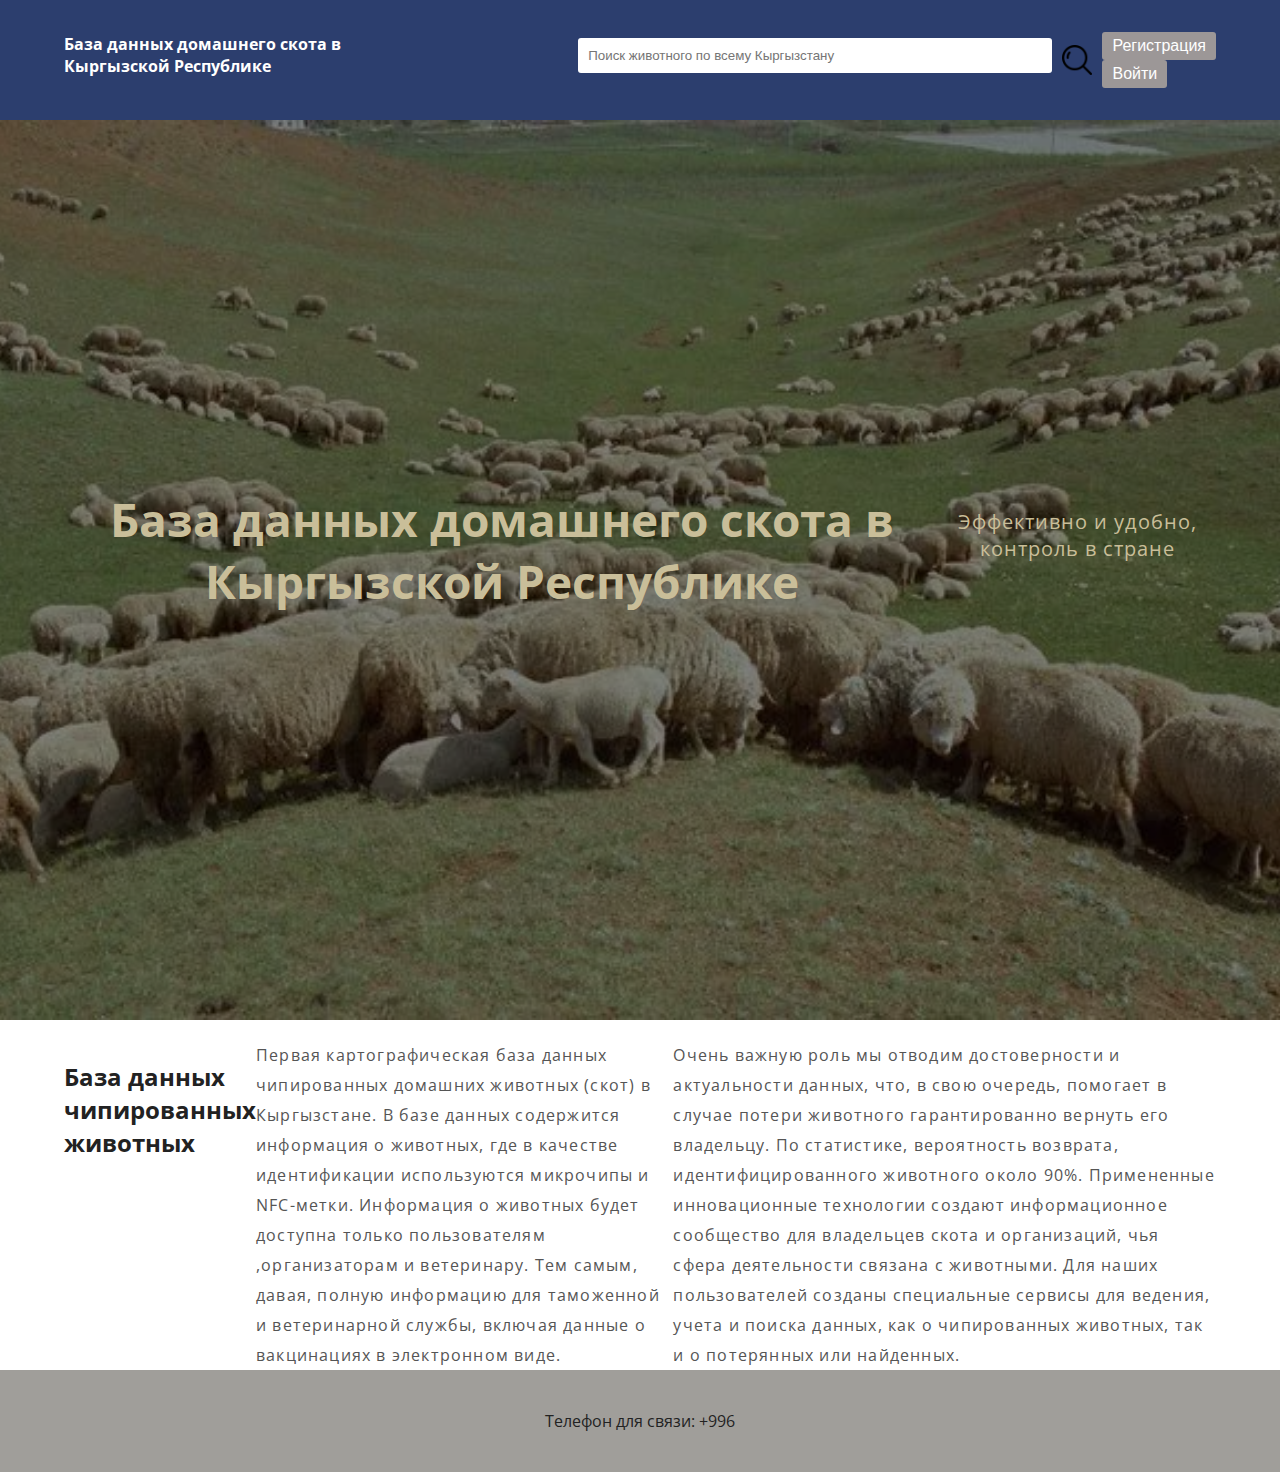
<file: 3/index.html>
<!DOCTYPE html>
<html lang="en">
  <head>
    <meta charset="UTF-8" />
    <meta name="viewport" content="width=device-width, initial-scale=1.0" />
    <link rel="stylesheet" href="3index.css" />
    <title>Главное - База данных домашнего скота в Кыргызской Республике</title>
  </head>
  <body>
    <nav class="nav">
      <div class="container">
        <div class="logo">
          <h5>
            <span class="upper">База данных домашнего скота в</span>
            <span class="lower">Кыргызской Республике</span>
          </h5>
        </div>

        <div class="search-bar">
          <input
            type="text"
            id="searchInput"
            placeholder="Поиск животного по всему Кыргызстану"
          />
          <button id="searchBtn"></button>
        </div>
        <div class="user-actions">
          <button id="registerBtn">
            <a href="http://127.0.0.1:5500/3/6index.html" class="btn"
              >Регистрация
            </a>
          </button>
          <button id="loginBtn">
            <a href="http://127.0.0.1:5500/3/6index.html" class="btn">Войти</a>
          </button>
          <div class="dropdown-content" id="loginDropdown">
            <a href="#">Ветеринар</a>
            <a href="#">Организация</a>
          </div>
        </div>
      </div>
    </nav>

    <div class="hero">
      <div class="container">
        <h1>База данных домашнего скота в Кыргызской Республике</h1>
        <p>Эффективно и удобно, контроль в стране</p>
      </div>
    </div>

    <section id="info-enactus" class="container content">
      <h2>База данных чипированных животных</h2>
      <p>
        Первая картографическая база данных чипированных домашних животных
        (скот) в Кыргызстане. В базе данных содержится информация о животных,
        где в качестве идентификации используются микрочипы и NFC-метки.
        Информация о животных будет доступна только пользователям ,организаторам
        и ветеринару. Тем самым, давая, полную информацию для таможенной и
        ветеринарной службы, включая данные о вакцинациях в электронном виде.
      </p>

      <h3></h3>
      <p>
        Очень важную роль мы отводим достоверности и актуальности данных, что, в
        свою очередь, помогает в случае потери животного гарантированно вернуть
        его владельцу. По статистике, вероятность возврата, идентифицированного
        животного около 90%. Примененные инновационные технологии создают
        информационное сообщество для владельцев скота и организаций, чья
        сфера деятельности связана с животными. Для наших пользователей созданы
        специальные сервисы для ведения, учета и поиска данных, как о
        чипированных животных, так и о потерянных или найденных.
      </p>
    </section>

    <footer id="contacts">
      <div class="icons-container"></div>
      <div class="contact-info">
        <p>Телефон для связи: +996</p>
      </div>
    </footer>

    <script src="3index.js"></script>
  </body>
</html>
</file>
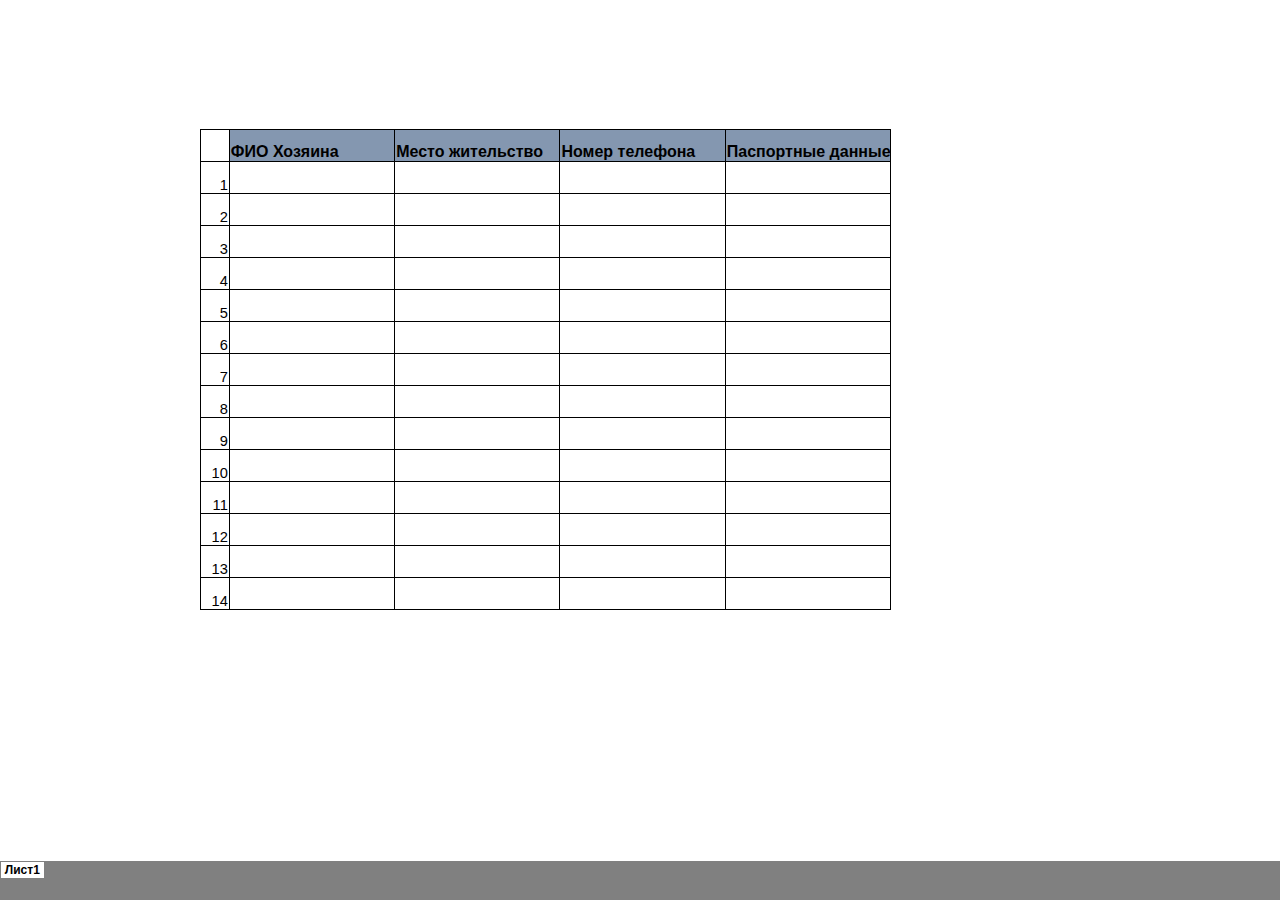
<file: 3/таблица.htm>
<html xmlns:v="urn:schemas-microsoft-com:vml"
xmlns:o="urn:schemas-microsoft-com:office:office"
xmlns:x="urn:schemas-microsoft-com:office:excel"
xmlns="http://www.w3.org/TR/REC-html40">

<head>
<meta name="Excel Workbook Frameset">
<meta http-equiv=Content-Type content="text/html; charset=windows-1251">
<meta name=ProgId content=Excel.Sheet>
<meta name=Generator content="Microsoft Excel 15">
<link rel=File-List href="�������.files/filelist.xml">
<![if !supportTabStrip]>
<link id="shLink" href="�������.files/sheet001.htm">

<link id="shLink">

<script language="JavaScript">
<!--
 var c_lTabs=1;

 var c_rgszSh=new Array(c_lTabs);
 c_rgszSh[0] = "����1";



 var c_rgszClr=new Array(8);
 c_rgszClr[0]="window";
 c_rgszClr[1]="buttonface";
 c_rgszClr[2]="windowframe";
 c_rgszClr[3]="windowtext";
 c_rgszClr[4]="threedlightshadow";
 c_rgszClr[5]="threedhighlight";
 c_rgszClr[6]="threeddarkshadow";
 c_rgszClr[7]="threedshadow";

 var g_iShCur;
 var g_rglTabX=new Array(c_lTabs);

function fnGetIEVer()
{
 var ua=window.navigator.userAgent
 var msie=ua.indexOf("MSIE")
 if (msie>0 && window.navigator.platform=="Win32")
  return parseInt(ua.substring(msie+5,ua.indexOf(".", msie)));
 else
  return 0;
}

function fnBuildFrameset()
{
 var szHTML="<frameset rows=\"*,18\" border=0 width=0 frameborder=no framespacing=0>"+
  "<frame src=\""+document.all.item("shLink")[0].href+"\" name=\"frSheet\" noresize>"+
  "<frameset cols=\"54,*\" border=0 width=0 frameborder=no framespacing=0>"+
  "<frame src=\"\" name=\"frScroll\" marginwidth=0 marginheight=0 scrolling=no>"+
  "<frame src=\"\" name=\"frTabs\" marginwidth=0 marginheight=0 scrolling=no>"+
  "</frameset></frameset><plaintext>";

 with (document) {
  open("text/html","replace");
  write(szHTML);
  close();
 }

 fnBuildTabStrip();
}

function fnBuildTabStrip()
{
 var szHTML=
  "<html><head><style>.clScroll {font:8pt Courier New;color:"+c_rgszClr[6]+";cursor:default;line-height:10pt;}"+
  ".clScroll2 {font:10pt Arial;color:"+c_rgszClr[6]+";cursor:default;line-height:11pt;}</style></head>"+
  "<body onclick=\"event.returnValue=false;\" ondragstart=\"event.returnValue=false;\" onselectstart=\"event.returnValue=false;\" bgcolor="+c_rgszClr[4]+" topmargin=0 leftmargin=0><table cellpadding=0 cellspacing=0 width=100%>"+
  "<tr><td colspan=6 height=1 bgcolor="+c_rgszClr[2]+"></td></tr>"+
  "<tr><td style=\"font:1pt\">&nbsp;<td>"+
  "<td valign=top id=tdScroll class=\"clScroll\" onclick=\"parent.fnFastScrollTabs(0);\" onmouseover=\"parent.fnMouseOverScroll(0);\" onmouseout=\"parent.fnMouseOutScroll(0);\"><a>&#171;</a></td>"+
  "<td valign=top id=tdScroll class=\"clScroll2\" onclick=\"parent.fnScrollTabs(0);\" ondblclick=\"parent.fnScrollTabs(0);\" onmouseover=\"parent.fnMouseOverScroll(1);\" onmouseout=\"parent.fnMouseOutScroll(1);\"><a>&lt</a></td>"+
  "<td valign=top id=tdScroll class=\"clScroll2\" onclick=\"parent.fnScrollTabs(1);\" ondblclick=\"parent.fnScrollTabs(1);\" onmouseover=\"parent.fnMouseOverScroll(2);\" onmouseout=\"parent.fnMouseOutScroll(2);\"><a>&gt</a></td>"+
  "<td valign=top id=tdScroll class=\"clScroll\" onclick=\"parent.fnFastScrollTabs(1);\" onmouseover=\"parent.fnMouseOverScroll(3);\" onmouseout=\"parent.fnMouseOutScroll(3);\"><a>&#187;</a></td>"+
  "<td style=\"font:1pt\">&nbsp;<td></tr></table></body></html>";

 with (frames['frScroll'].document) {
  open("text/html","replace");
  write(szHTML);
  close();
 }

 szHTML =
  "<html><head>"+
  "<style>A:link,A:visited,A:active {text-decoration:none;"+"color:"+c_rgszClr[3]+";}"+
  ".clTab {cursor:hand;background:"+c_rgszClr[1]+";font:9pt Arial;padding-left:3px;padding-right:3px;text-align:center;}"+
  ".clBorder {background:"+c_rgszClr[2]+";font:1pt;}"+
  "</style></head><body onload=\"parent.fnInit();\" onselectstart=\"event.returnValue=false;\" ondragstart=\"event.returnValue=false;\" bgcolor="+c_rgszClr[4]+
  " topmargin=0 leftmargin=0><table id=tbTabs cellpadding=0 cellspacing=0>";

 var iCellCount=(c_lTabs+1)*2;

 var i;
 for (i=0;i<iCellCount;i+=2)
  szHTML+="<col width=1><col>";

 var iRow;
 for (iRow=0;iRow<6;iRow++) {

  szHTML+="<tr>";

  if (iRow==5)
   szHTML+="<td colspan="+iCellCount+"></td>";
  else {
   if (iRow==0) {
    for(i=0;i<iCellCount;i++)
     szHTML+="<td height=1 class=\"clBorder\"></td>";
   } else if (iRow==1) {
    for(i=0;i<c_lTabs;i++) {
     szHTML+="<td height=1 nowrap class=\"clBorder\">&nbsp;</td>";
     szHTML+=
      "<td id=tdTab height=1 nowrap class=\"clTab\" onmouseover=\"parent.fnMouseOverTab("+i+");\" onmouseout=\"parent.fnMouseOutTab("+i+");\">"+
      "<a href=\""+document.all.item("shLink")[i].href+"\" target=\"frSheet\" id=aTab>&nbsp;"+c_rgszSh[i]+"&nbsp;</a></td>";
    }
    szHTML+="<td id=tdTab height=1 nowrap class=\"clBorder\"><a id=aTab>&nbsp;</a></td><td width=100%></td>";
   } else if (iRow==2) {
    for (i=0;i<c_lTabs;i++)
     szHTML+="<td height=1></td><td height=1 class=\"clBorder\"></td>";
    szHTML+="<td height=1></td><td height=1></td>";
   } else if (iRow==3) {
    for (i=0;i<iCellCount;i++)
     szHTML+="<td height=1></td>";
   } else if (iRow==4) {
    for (i=0;i<c_lTabs;i++)
     szHTML+="<td height=1 width=1></td><td height=1></td>";
    szHTML+="<td height=1 width=1></td><td></td>";
   }
  }
  szHTML+="</tr>";
 }

 szHTML+="</table></body></html>";
 with (frames['frTabs'].document) {
  open("text/html","replace");
  charset=document.charset;
  write(szHTML);
  close();
 }
}

function fnInit()
{
 g_rglTabX[0]=0;
 var i;
 for (i=1;i<=c_lTabs;i++)
  with (frames['frTabs'].document.all.tbTabs.rows[1].cells[fnTabToCol(i-1)])
   g_rglTabX[i]=offsetLeft+offsetWidth-6;
}

function fnTabToCol(iTab)
{
 return 2*iTab+1;
}

function fnNextTab(fDir)
{
 var iNextTab=-1;
 var i;

 with (frames['frTabs'].document.body) {
  if (fDir==0) {
   if (scrollLeft>0) {
    for (i=0;i<c_lTabs&&g_rglTabX[i]<scrollLeft;i++);
    if (i<c_lTabs)
     iNextTab=i-1;
   }
  } else {
   if (g_rglTabX[c_lTabs]+6>offsetWidth+scrollLeft) {
    for (i=0;i<c_lTabs&&g_rglTabX[i]<=scrollLeft;i++);
    if (i<c_lTabs)
     iNextTab=i;
   }
  }
 }
 return iNextTab;
}

function fnScrollTabs(fDir)
{
 var iNextTab=fnNextTab(fDir);

 if (iNextTab>=0) {
  frames['frTabs'].scroll(g_rglTabX[iNextTab],0);
  return true;
 } else
  return false;
}

function fnFastScrollTabs(fDir)
{
 if (c_lTabs>16)
  frames['frTabs'].scroll(g_rglTabX[fDir?c_lTabs-1:0],0);
 else
  if (fnScrollTabs(fDir)>0) window.setTimeout("fnFastScrollTabs("+fDir+");",5);
}

function fnSetTabProps(iTab,fActive)
{
 var iCol=fnTabToCol(iTab);
 var i;

 if (iTab>=0) {
  with (frames['frTabs'].document.all) {
   with (tbTabs) {
    for (i=0;i<=4;i++) {
     with (rows[i]) {
      if (i==0)
       cells[iCol].style.background=c_rgszClr[fActive?0:2];
      else if (i>0 && i<4) {
       if (fActive) {
        cells[iCol-1].style.background=c_rgszClr[2];
        cells[iCol].style.background=c_rgszClr[0];
        cells[iCol+1].style.background=c_rgszClr[2];
       } else {
        if (i==1) {
         cells[iCol-1].style.background=c_rgszClr[2];
         cells[iCol].style.background=c_rgszClr[1];
         cells[iCol+1].style.background=c_rgszClr[2];
        } else {
         cells[iCol-1].style.background=c_rgszClr[4];
         cells[iCol].style.background=c_rgszClr[(i==2)?2:4];
         cells[iCol+1].style.background=c_rgszClr[4];
        }
       }
      } else
       cells[iCol].style.background=c_rgszClr[fActive?2:4];
     }
    }
   }
   with (aTab[iTab].style) {
    cursor=(fActive?"default":"hand");
    color=c_rgszClr[3];
   }
  }
 }
}

function fnMouseOverScroll(iCtl)
{
 frames['frScroll'].document.all.tdScroll[iCtl].style.color=c_rgszClr[7];
}

function fnMouseOutScroll(iCtl)
{
 frames['frScroll'].document.all.tdScroll[iCtl].style.color=c_rgszClr[6];
}

function fnMouseOverTab(iTab)
{
 if (iTab!=g_iShCur) {
  var iCol=fnTabToCol(iTab);
  with (frames['frTabs'].document.all) {
   tdTab[iTab].style.background=c_rgszClr[5];
  }
 }
}

function fnMouseOutTab(iTab)
{
 if (iTab>=0) {
  var elFrom=frames['frTabs'].event.srcElement;
  var elTo=frames['frTabs'].event.toElement;

  if ((!elTo) ||
   (elFrom.tagName==elTo.tagName) ||
   (elTo.tagName=="A" && elTo.parentElement!=elFrom) ||
   (elFrom.tagName=="A" && elFrom.parentElement!=elTo)) {

   if (iTab!=g_iShCur) {
    with (frames['frTabs'].document.all) {
     tdTab[iTab].style.background=c_rgszClr[1];
    }
   }
  }
 }
}

function fnSetActiveSheet(iSh)
{
 if (iSh!=g_iShCur) {
  fnSetTabProps(g_iShCur,false);
  fnSetTabProps(iSh,true);
  g_iShCur=iSh;
 }
}

 window.g_iIEVer=fnGetIEVer();
 if (window.g_iIEVer>=4)
  fnBuildFrameset();
//-->
</script>
<![endif]><!--[if gte mso 9]><xml>
 <x:ExcelWorkbook>
  <x:ExcelWorksheets>
   <x:ExcelWorksheet>
    <x:Name>����1</x:Name>
    <x:WorksheetSource HRef="�������.files/sheet001.htm"/>
   </x:ExcelWorksheet>
  </x:ExcelWorksheets>
  <x:Stylesheet HRef="�������.files/stylesheet.css"/>
  <x:WindowHeight>9045</x:WindowHeight>
  <x:WindowWidth>20490</x:WindowWidth>
  <x:WindowTopX>0</x:WindowTopX>
  <x:WindowTopY>0</x:WindowTopY>
  <x:ProtectStructure>False</x:ProtectStructure>
  <x:ProtectWindows>False</x:ProtectWindows>
 </x:ExcelWorkbook>
</xml><![endif]-->
</head>

<frameset rows="*,39" border=0 width=0 frameborder=no framespacing=0>
 <frame src="�������.files/sheet001.htm" name="frSheet">
 <frame src="�������.files/tabstrip.htm" name="frTabs" marginwidth=0 marginheight=0>
 <noframes>
  <body>
   <p>��� �������� �������� ������, ������ ������� ������� �� �� ������������.</p>
  </body>
 </noframes>
</frameset>
</html>
</file>
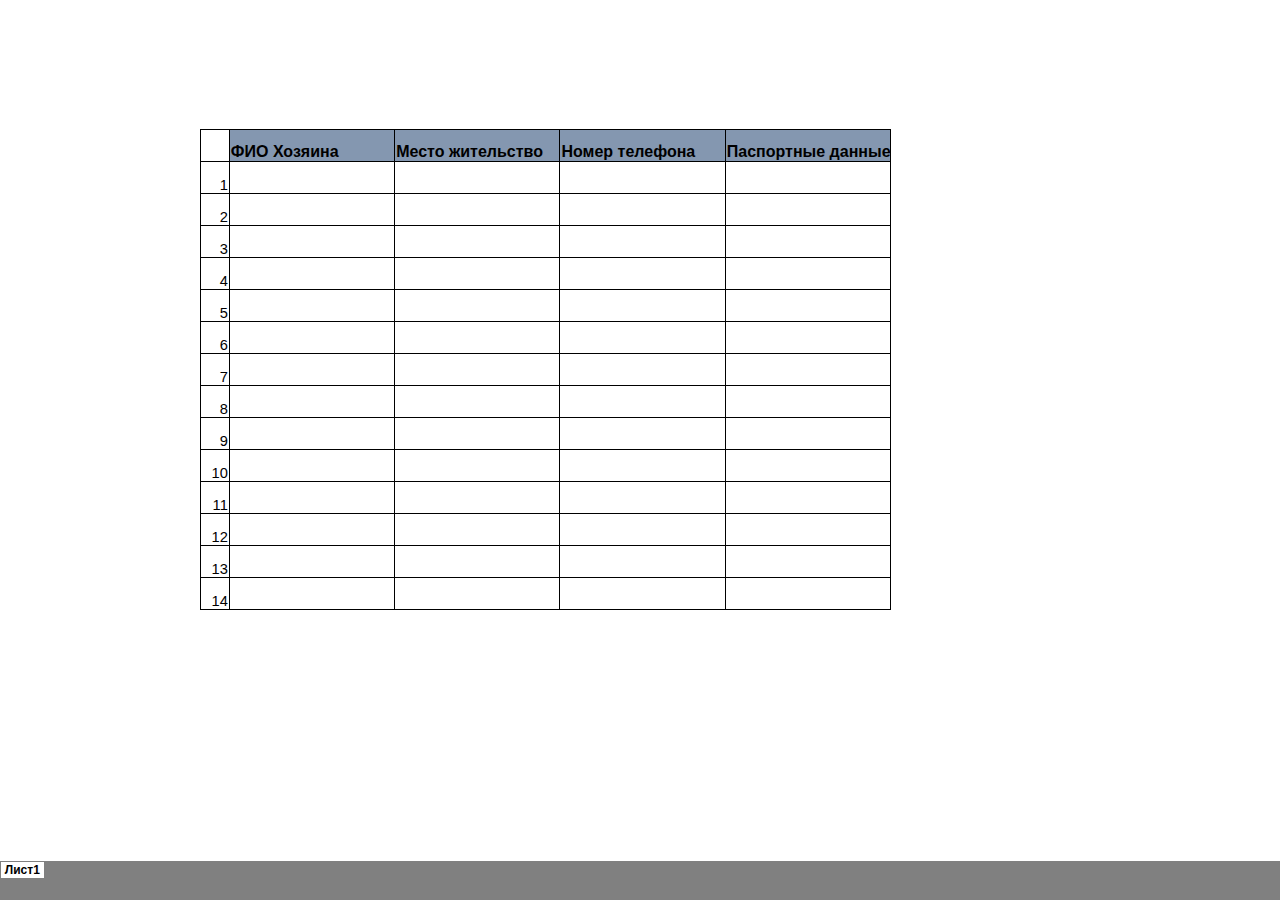
<file: 3/таблица.files/sheet001.htm>
<html xmlns:v="urn:schemas-microsoft-com:vml"
xmlns:o="urn:schemas-microsoft-com:office:office"
xmlns:x="urn:schemas-microsoft-com:office:excel"
xmlns="http://www.w3.org/TR/REC-html40">

<head>
<meta http-equiv=Content-Type content="text/html; charset=windows-1251">
<meta name=ProgId content=Excel.Sheet>
<meta name=Generator content="Microsoft Excel 15">
<link id=Main-File rel=Main-File href="../�������.htm">
<link rel=File-List href=filelist.xml>
<link rel=Stylesheet href=stylesheet.css>
<style>
<!--table
	{mso-displayed-decimal-separator:"\.";
	mso-displayed-thousand-separator:"\,";}
@page
	{margin:.75in .7in .75in .7in;
	mso-header-margin:.3in;
	mso-footer-margin:.3in;}
-->
</style>
<![if !supportTabStrip]><script language="JavaScript">
<!--
function fnUpdateTabs()
 {
  if (parent.window.g_iIEVer>=4) {
   if (parent.document.readyState=="complete"
    && parent.frames['frTabs'].document.readyState=="complete")
   parent.fnSetActiveSheet(0);
  else
   window.setTimeout("fnUpdateTabs();",150);
 }
}

if (window.name!="frSheet")
 window.location.replace("../�������.htm");
else
 fnUpdateTabs();
//-->
</script>
<![endif]>
</head>

<body link="#0563C1" vlink="#954F72">

<table border=0 cellpadding=0 cellspacing=0 width=881 style='border-collapse:
 collapse;table-layout:fixed;width:662pt'>
 <col width=64 span=3 style='mso-width-source:userset;mso-width-alt:2340;
 width:48pt'>
 <col width=29 style='mso-width-source:userset;mso-width-alt:1060;width:22pt'>
 <col width=165 span=7 style='mso-width-source:userset;mso-width-alt:6034;
 width:124pt'>
 <tr height=20 style='height:15.0pt'>
  <td height=20 width=64 style='height:15.0pt;width:48pt'></td>
  <td width=64 style='width:48pt'></td>
  <td width=64 style='width:48pt'></td>
  <td width=29 style='width:22pt'></td>
  <td width=165 style='width:124pt'></td>
  <td width=165 style='width:124pt'></td>
  <td width=165 style='width:124pt'></td>
  <td width=165 style='width:124pt'></td>
 </tr>
 <tr height=80 style='height:60.0pt;mso-xlrowspan:4'>
  <td height=80 colspan=8 style='height:60.0pt;mso-ignore:colspan'></td>
 </tr>
 <tr height=21 style='mso-height-source:userset;height:15.75pt'>
  <td height=21 colspan=8 style='height:15.75pt;mso-ignore:colspan'></td>
 </tr>
 <tr height=32 style='mso-height-source:userset;height:24.0pt'>
  <td height=32 colspan=3 style='height:24.0pt;mso-ignore:colspan'></td>
  <td class=xl65>&nbsp;</td>
  <td class=xl66 style='border-left:none'>��� �������</td>
  <td class=xl66 style='border-left:none'>����� ����������<span
  style='mso-spacerun:yes'>�</span></td>
  <td class=xl66 style='border-left:none'>����� ��������</td>
  <td class=xl66 style='border-left:none'>���������� ������</td>
 </tr>
 <tr height=32 style='mso-height-source:userset;height:24.0pt'>
  <td height=32 colspan=3 style='height:24.0pt;mso-ignore:colspan'></td>
  <td class=xl65 align=right style='border-top:none'>1</td>
  <td class=xl65 style='border-top:none;border-left:none'>&nbsp;</td>
  <td class=xl65 style='border-top:none;border-left:none'>&nbsp;</td>
  <td class=xl65 style='border-top:none;border-left:none'>&nbsp;</td>
  <td class=xl65 style='border-top:none;border-left:none'>&nbsp;</td>
 </tr>
 <tr height=32 style='mso-height-source:userset;height:24.0pt'>
  <td height=32 colspan=3 style='height:24.0pt;mso-ignore:colspan'></td>
  <td class=xl65 align=right style='border-top:none'>2</td>
  <td class=xl65 style='border-top:none;border-left:none'>&nbsp;</td>
  <td class=xl65 style='border-top:none;border-left:none'>&nbsp;</td>
  <td class=xl65 style='border-top:none;border-left:none'>&nbsp;</td>
  <td class=xl65 style='border-top:none;border-left:none'>&nbsp;</td>
 </tr>
 <tr height=32 style='mso-height-source:userset;height:24.0pt'>
  <td height=32 colspan=3 style='height:24.0pt;mso-ignore:colspan'></td>
  <td class=xl65 align=right style='border-top:none'>3</td>
  <td class=xl65 style='border-top:none;border-left:none'>&nbsp;</td>
  <td class=xl65 style='border-top:none;border-left:none'>&nbsp;</td>
  <td class=xl65 style='border-top:none;border-left:none'>&nbsp;</td>
  <td class=xl65 style='border-top:none;border-left:none'>&nbsp;</td>
 </tr>
 <tr height=32 style='mso-height-source:userset;height:24.0pt'>
  <td height=32 colspan=3 style='height:24.0pt;mso-ignore:colspan'></td>
  <td class=xl65 align=right style='border-top:none'>4</td>
  <td class=xl65 style='border-top:none;border-left:none'>&nbsp;</td>
  <td class=xl65 style='border-top:none;border-left:none'>&nbsp;</td>
  <td class=xl65 style='border-top:none;border-left:none'>&nbsp;</td>
  <td class=xl65 style='border-top:none;border-left:none'>&nbsp;</td>
 </tr>
 <tr height=32 style='mso-height-source:userset;height:24.0pt'>
  <td height=32 colspan=3 style='height:24.0pt;mso-ignore:colspan'></td>
  <td class=xl65 align=right style='border-top:none'>5</td>
  <td class=xl65 style='border-top:none;border-left:none'>&nbsp;</td>
  <td class=xl65 style='border-top:none;border-left:none'>&nbsp;</td>
  <td class=xl65 style='border-top:none;border-left:none'>&nbsp;</td>
  <td class=xl65 style='border-top:none;border-left:none'>&nbsp;</td>
 </tr>
 <tr height=32 style='mso-height-source:userset;height:24.0pt'>
  <td height=32 colspan=3 style='height:24.0pt;mso-ignore:colspan'></td>
  <td class=xl65 align=right style='border-top:none'>6</td>
  <td class=xl65 style='border-top:none;border-left:none'>&nbsp;</td>
  <td class=xl65 style='border-top:none;border-left:none'>&nbsp;</td>
  <td class=xl65 style='border-top:none;border-left:none'>&nbsp;</td>
  <td class=xl65 style='border-top:none;border-left:none'>&nbsp;</td>
 </tr>
 <tr height=32 style='mso-height-source:userset;height:24.0pt'>
  <td height=32 colspan=3 style='height:24.0pt;mso-ignore:colspan'></td>
  <td class=xl65 align=right style='border-top:none'>7</td>
  <td class=xl65 style='border-top:none;border-left:none'>&nbsp;</td>
  <td class=xl65 style='border-top:none;border-left:none'>&nbsp;</td>
  <td class=xl65 style='border-top:none;border-left:none'>&nbsp;</td>
  <td class=xl65 style='border-top:none;border-left:none'>&nbsp;</td>
 </tr>
 <tr height=32 style='mso-height-source:userset;height:24.0pt'>
  <td height=32 colspan=3 style='height:24.0pt;mso-ignore:colspan'></td>
  <td class=xl65 align=right style='border-top:none'>8</td>
  <td class=xl65 style='border-top:none;border-left:none'>&nbsp;</td>
  <td class=xl65 style='border-top:none;border-left:none'>&nbsp;</td>
  <td class=xl65 style='border-top:none;border-left:none'>&nbsp;</td>
  <td class=xl65 style='border-top:none;border-left:none'>&nbsp;</td>
 </tr>
 <tr height=32 style='mso-height-source:userset;height:24.0pt'>
  <td height=32 colspan=3 style='height:24.0pt;mso-ignore:colspan'></td>
  <td class=xl65 align=right style='border-top:none'>9</td>
  <td class=xl65 style='border-top:none;border-left:none'>&nbsp;</td>
  <td class=xl65 style='border-top:none;border-left:none'>&nbsp;</td>
  <td class=xl65 style='border-top:none;border-left:none'>&nbsp;</td>
  <td class=xl65 style='border-top:none;border-left:none'>&nbsp;</td>
 </tr>
 <tr height=32 style='mso-height-source:userset;height:24.0pt'>
  <td height=32 colspan=3 style='height:24.0pt;mso-ignore:colspan'></td>
  <td class=xl65 align=right style='border-top:none'>10</td>
  <td class=xl65 style='border-top:none;border-left:none'>&nbsp;</td>
  <td class=xl65 style='border-top:none;border-left:none'>&nbsp;</td>
  <td class=xl65 style='border-top:none;border-left:none'>&nbsp;</td>
  <td class=xl65 style='border-top:none;border-left:none'>&nbsp;</td>
 </tr>
 <tr height=32 style='mso-height-source:userset;height:24.0pt'>
  <td height=32 colspan=3 style='height:24.0pt;mso-ignore:colspan'></td>
  <td class=xl65 align=right style='border-top:none'>11</td>
  <td class=xl65 style='border-top:none;border-left:none'>&nbsp;</td>
  <td class=xl65 style='border-top:none;border-left:none'>&nbsp;</td>
  <td class=xl65 style='border-top:none;border-left:none'>&nbsp;</td>
  <td class=xl65 style='border-top:none;border-left:none'>&nbsp;</td>
 </tr>
 <tr height=32 style='mso-height-source:userset;height:24.0pt'>
  <td height=32 colspan=3 style='height:24.0pt;mso-ignore:colspan'></td>
  <td class=xl65 align=right style='border-top:none'>12</td>
  <td class=xl65 style='border-top:none;border-left:none'>&nbsp;</td>
  <td class=xl65 style='border-top:none;border-left:none'>&nbsp;</td>
  <td class=xl65 style='border-top:none;border-left:none'>&nbsp;</td>
  <td class=xl65 style='border-top:none;border-left:none'>&nbsp;</td>
 </tr>
 <tr height=32 style='mso-height-source:userset;height:24.0pt'>
  <td height=32 colspan=3 style='height:24.0pt;mso-ignore:colspan'></td>
  <td class=xl65 align=right style='border-top:none'>13</td>
  <td class=xl65 style='border-top:none;border-left:none'>&nbsp;</td>
  <td class=xl65 style='border-top:none;border-left:none'>&nbsp;</td>
  <td class=xl65 style='border-top:none;border-left:none'>&nbsp;</td>
  <td class=xl65 style='border-top:none;border-left:none'>&nbsp;</td>
 </tr>
 <tr height=32 style='mso-height-source:userset;height:24.0pt'>
  <td height=32 colspan=3 style='height:24.0pt;mso-ignore:colspan'></td>
  <td class=xl65 align=right style='border-top:none'>14</td>
  <td class=xl65 style='border-top:none;border-left:none'>&nbsp;</td>
  <td class=xl65 style='border-top:none;border-left:none'>&nbsp;</td>
  <td class=xl65 style='border-top:none;border-left:none'>&nbsp;</td>
  <td class=xl65 style='border-top:none;border-left:none'>&nbsp;</td>
 </tr>
 <![if supportMisalignedColumns]>
 <tr height=0 style='display:none'>
  <td width=64 style='width:48pt'></td>
  <td width=64 style='width:48pt'></td>
  <td width=64 style='width:48pt'></td>
  <td width=29 style='width:22pt'></td>
  <td width=165 style='width:124pt'></td>
  <td width=165 style='width:124pt'></td>
  <td width=165 style='width:124pt'></td>
  <td width=165 style='width:124pt'></td>
 </tr>
 <![endif]>
</table>

</body>

</html>
</file>
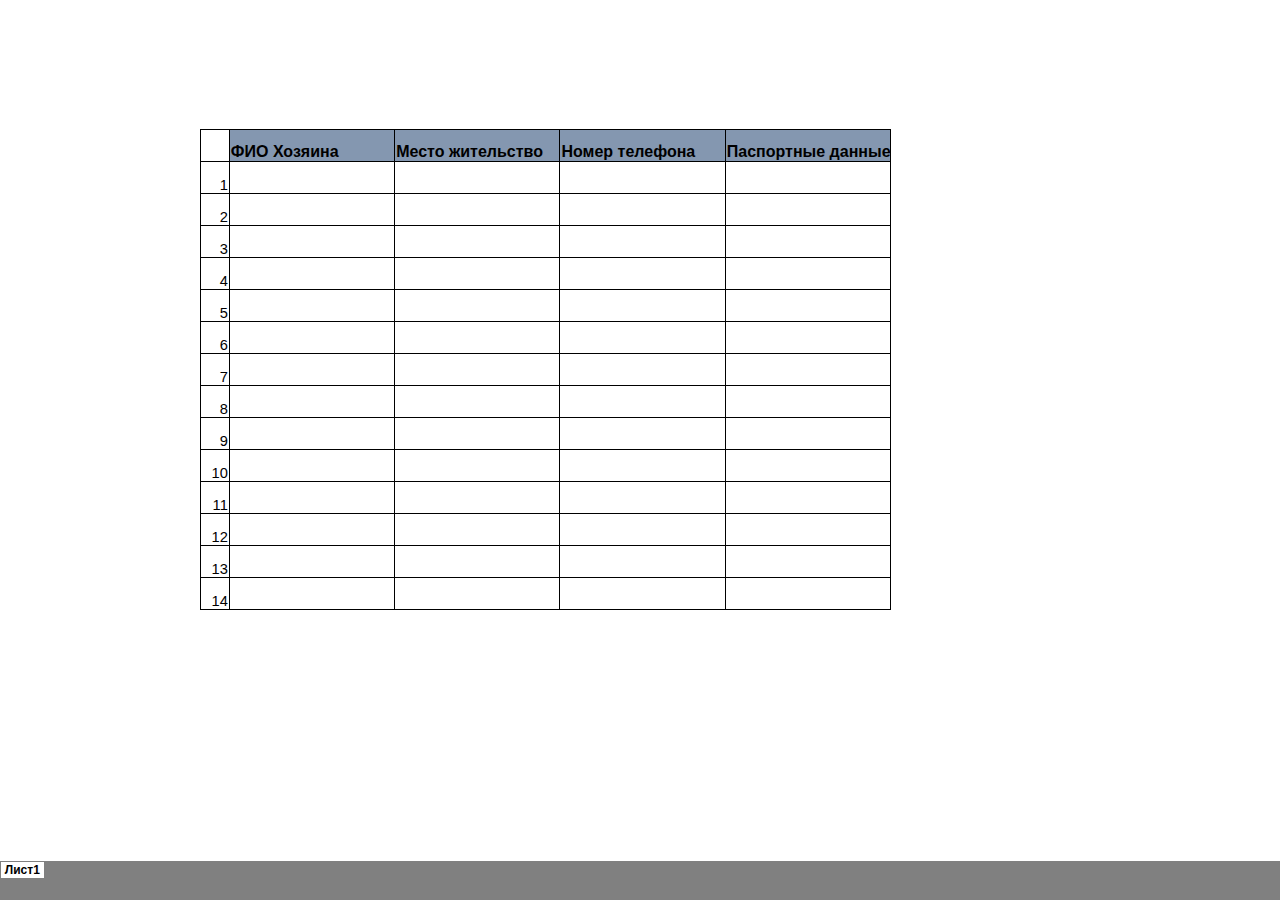
<file: 3/таблица.files/tabstrip.htm>
<html>
<head>
<meta http-equiv=Content-Type content="text/html; charset=windows-1251">
<meta name=ProgId content=Excel.Sheet>
<meta name=Generator content="Microsoft Excel 15">
<link id=Main-File rel=Main-File href="../�������.htm">

<script language="JavaScript">
<!--
if (window.name!="frTabs")
 window.location.replace(document.all.item("Main-File").href);
//-->
</script>
<style>
<!--
A {
    text-decoration:none;
    color:#000000;
    font-size:9pt;
}
-->
</style>
</head>
<body topmargin=0 leftmargin=0 bgcolor="#808080">
<table border=0 cellspacing=1>
 <tr>
 <td bgcolor="#FFFFFF" nowrap><b><small><small>&nbsp;<a href="sheet001.htm" target="frSheet"><font face="Arial" color="#000000">����1</font></a>&nbsp;</small></small></b></td>

 </tr>
</table>
</body>
</html>
</file>
<file: 3/3index.css>
@import url("https://fonts.googleapis.com/css?family=Open+Sans");

* {
  box-sizing: border-box;
  margin: 0;
  padding: 0;
}

body {
  font-family: "Open Sans", sans-serif;
  color: #222;
  padding-bottom: 0px;
}

.container {
  max-width: 1200px;
  margin: 0 auto;
}

.nav {
  background-color: #2c3e6e;
  color: #fff;
  padding: 30px 20px;
  display: flex;

  justify-content: space-between;
  align-items: center;
  flex-wrap: wrap;

  position: sticky;
  top: 0;
  left: 0;
  right: 0;
  transition: all 0.3s ease-in-out;
  z-index: 999;
}

.nav .container {
  display: flex;
  justify-content: space-between;
  align-items: center;
  padding: 2px 0;
  transition: all 0.3s ease-in-out;
}
.logo {
  top: 15 px;
  flex-basis: 100%;
  margin-bottom: 10px;
  color: #fff;
}
.upper {
  display: block;
  font-size: 1.2em; /* Измените размер шрифта по вашему вкусу */
}

.lower {
  display: block;
  font-size: 1.2em; /* Измените размер шрифта по вашему вкусу */
  margin-top: 1 rem; /* Задайте отрицательное значение отступа для поднятия нижней части над верхней */
}

.search-bar {
  display: flex;
  align-items: center;
  flex-basis: 100%;
}

.search-bar input[type="text"] {
  padding: 10px;
  border: none;
  border-radius: 3px;
  margin-right: 10px;
  flex: 1;
  width: 100%;
  margin-bottom: 10px;
}

.search-bar button {
  border: none;
  background-color: transparent;
  width: 20px; /* Задать ширину кнопки */
  height: 20px; /* Задать высоту кнопки */
  background-image: url("поиск.png"); /* Путь к изображению поисковой иконки */
  background-size: cover; /* Растянуть изображение, чтобы заполнить всю область кнопки */
}

.user-actions button {
  margin-left: 10px;
  padding: 5px 10px;
  border: none;
  border-radius: 3px;
  background-color: #9c9797;
  color: #fff;
  cursor: pointer;
  flex-basis: 100%;
  
}
.btn{
  text-decoration: none;
  color:#fff;
}


/* Скрыть вкладки регистрации и войти по умолчанию */
#loginDropdown {
  display: none;
  
}

/* Показать вкладки регистрации и войти при наведении на кнопку регистрации */
#registerBtn:hover + #loginDropdown {
  display: block;
 
}

.dropdown-content {
  position: absolute;
  background-color: #f9f9f9;
  box-shadow: 0 8px 16px 0 rgba(0, 0, 0, 0.2);
  z-index: 1;
}

.dropdown-content a {
  color: black;
  padding: 12px 16px;
  text-decoration: none;
  display: block;
}

.dropdown-content a:hover {
  background-color: #ddd;
}

.dropdown-content a:last-child {
  border-top: 1px solid #ddd;
}

.user-actions:hover .dropdown-content {
  display: block;
}

.nav.active {
  background-color: #4848a1;
  box-shadow: 0 2px 10px rgba(0, 0, 0, 0.3);
}

.hero {
  background-image: url("рама.webp");
  background-repeat: no-repeat;
  background-size: cover;
  background-position: bottom center;
  height: 100vh;
  color: #c9be99;
  display: flex;
  justify-content: center;
  align-items: center;
  text-align: center;
  position: relative;
  margin-bottom: 20px;
  z-index: -2;
}

.hero::before {
  content: "";
  position: absolute;
  top: 0;
  left: 0;
  width: 100%;
  height: 100%;
  background-color: rgba(0, 0, 0, 0.5);
  z-index: -1;
}

.hero h1 {
  font-size: 46px;
  margin: -20px 0 20px;
}

.hero p {
  font-size: 20px;
  letter-spacing: 1px;
}

.content h2,
.content h3 {
  display: block;
  font-size: 150%;
  margin: 20px 0;
}

.content p {
  display: block;
  color: #555;
  line-height: 30px;
  letter-spacing: 1.2px;
}

footer {
  background-color: #a09e9a;
  padding: 40px;
  text-align: center;
}
.container {
  display: flex;
  width: 90vw;
}

@media (max-width: 480px) {
  .container {
    width: 100vw;
  }
}
button {
  background-color: #fff;
  border: none;
  color: #757171;
  cursor: pointer;
  font-size: 16px;
  padding: 15px;
}

button:hover {
  color: #000;
}

button:focus {
  outline: none;
}

.menu {
  display: none;
}

.menu-toggle {
  display: block;
}

@media (max-width: 768px) {
  .menu-toggle {
    display: block;
  }

  .logo {
    display: none;
  }

  .menu {
    display: block;
    margin-top: 10px;
  }

  .menu li {
    display: block;
    margin-bottom: 10px;
  }
}
</file>
